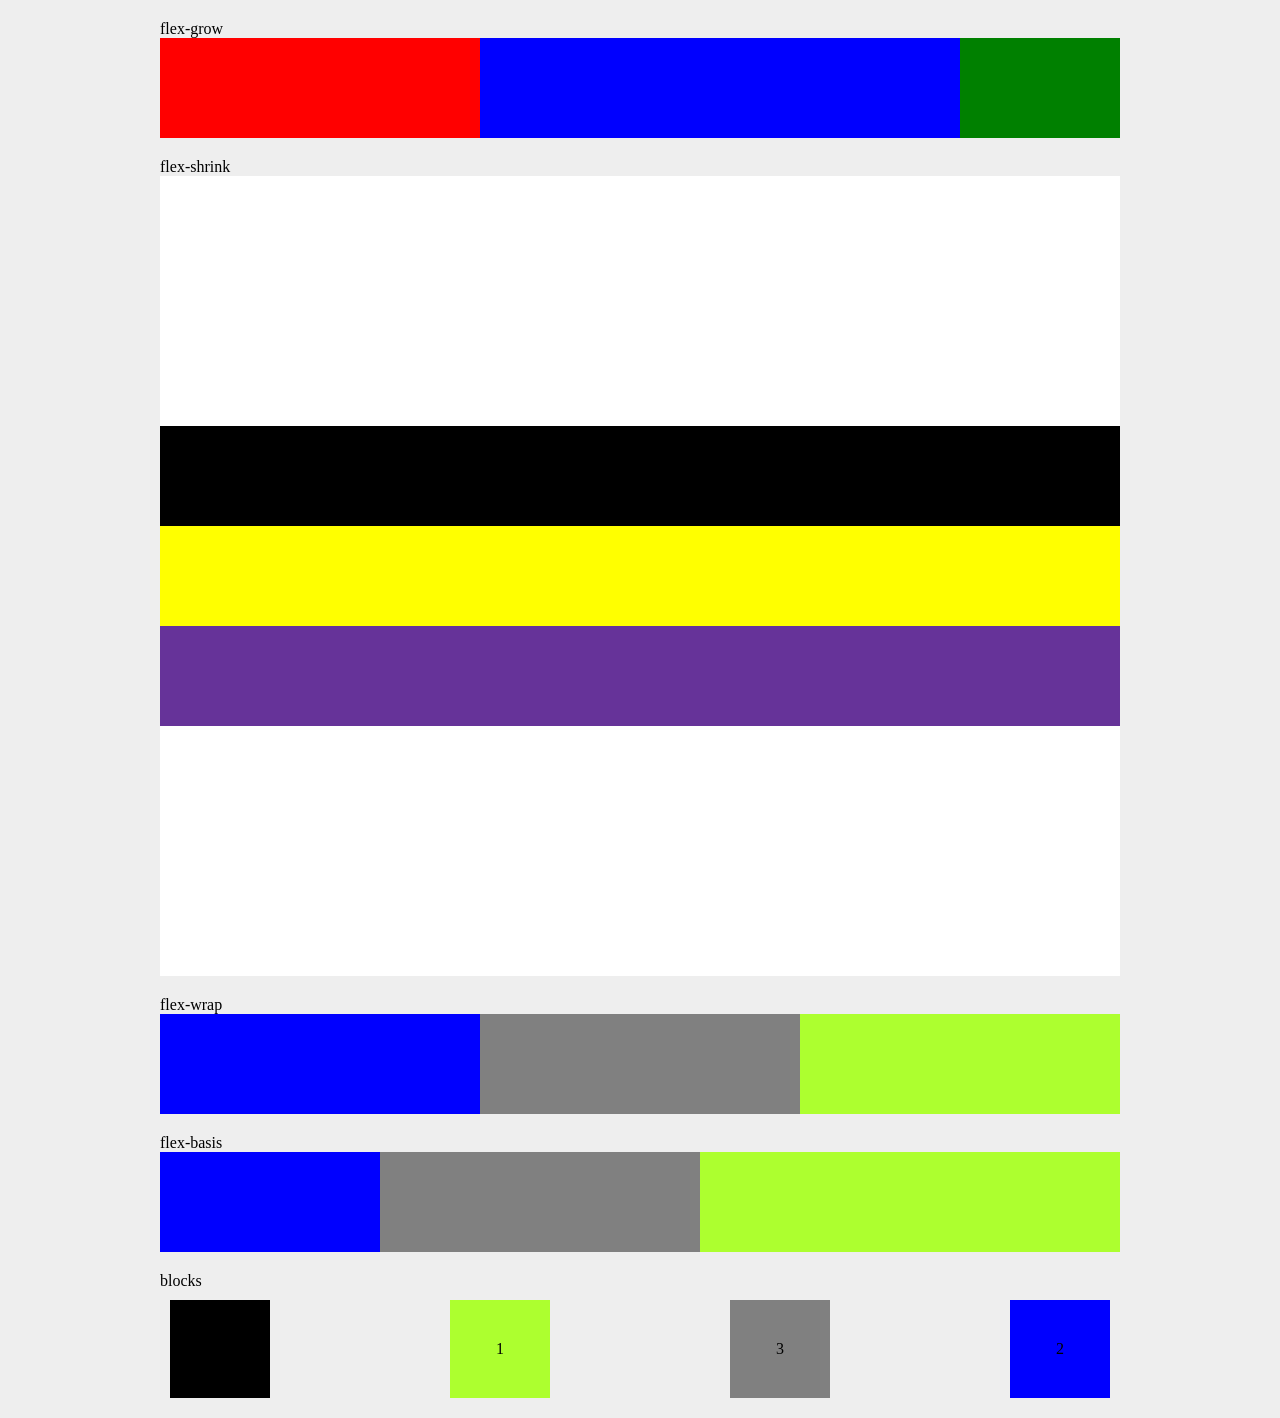
<file: index.html>
<!DOCTYPE html>
<html lang="en">

<head>
  <title>The Net Ninja - CSS Flexbox</title>
  <link rel="stylesheet" type="text/css" href="style.css">
</head>

<body>
  <div class="wrapper">
    <span>flex-grow</span>
    <div class="flex-container">
      <div class="box1 one"></div>
      <div class="box1 two"></div>
      <div class="box1 three"></div>
    </div>
  </div>

  <div class="wrapper">
    <span>flex-shrink</span>
    <div class="flex-container2">
      <div class="box2 one2"></div>
      <div class="box2 two2"></div>
      <div class="box2 three2"></div>
    </div>
  </div>

  <div class="wrapper">
    <span>flex-wrap</span>
    <div class="flex-container3">
      <div class="box3 one3"></div>
      <div class="box3 two3"></div>
      <div class="box3 three3"></div>
    </div>
  </div>

  <div class="wrapper">
    <span>flex-basis</span>
    <div class="flex-container4">
      <div class="box4 one4"></div>
      <div class="box4 two4"></div>
      <div class="box4 three4"></div>
    </div>
  </div>

  <div class="wrapper">
      <span>blocks</span>
      <div id="blocks">
        <div class="box5 one5">1</div>
        <div class="box5 two5">2</div>
        <div class="box5 three5">3</div>
        <div class="box5 four5">4</div>
      </div>
    </div>
</body>

</html>
</file>
<file: style.css>
* {
    font-family: verdana;
    margin: 0;
}

body {
    background: #eee;
}

.wrapper {
    width: 100%;
    max-width: 960px;
    margin: 20px auto;
}

.flex-container {
    display: flex;
    background: white;
}

.box1 {
    height: 100px;
    min-width: 100px;
}

.one {
    background: red;
    flex-grow: 2;
}

.two {
    background: blue;
    flex-grow: 3;
}

.three {
    background: green;
    flex-grow: 1;
}

.flex-container2 {
    display: flex;
    background: white;
    flex-flow: column;
    justify-content: center;
    height: 800px;
}

.box2 {
    height: 100px;
    flex: 0 0 100px;
}

.one2 {
    background: black;
    flex-shrink: 1;
}

.two2 {
    background: yellow;
    flex-shrink: 2;
}

.three2 {
    background: rebeccapurple;
    flex-shrink: 3;
}

.flex-container3 {
    display: flex;
    background: white;
    flex-wrap: wrap;
}

.box3 {
    height: 100px;
    min-width: 200px;
    flex-grow: 1;
}

.one3 {
    background: blue;
}

.two3 {
    background: gray;
}

.three3 {
    background: greenyellow;
}

.flex-container4 {
    display: flex;
    background: white;
    flex-wrap: wrap;
}

.box4 {
    height: 100px;
    flex-grow: 1;
}

.one4 {
    background: blue;
    flex-basis: 100px;
}

.two4 { 
    background: gray;
    flex-basis: 200px;
}

.three4 {
    background: greenyellow;
    flex-basis: 300px;
}

#blocks{
    display: flex;
    margin: 10px;
    justify-content: space-between;
}

.box5 {
    flex: 0 0 100px;
    padding: 40px 0;
    text-align: center;    
}

.one5 {
    order: 1;
    background: greenyellow;
}

.two5 {
    order: 3;
    background: blue;
}

.three5 {
    order: 2;
    background: gray;
}

.four5 {
    order: 0;
    background: black;
}
</file>
